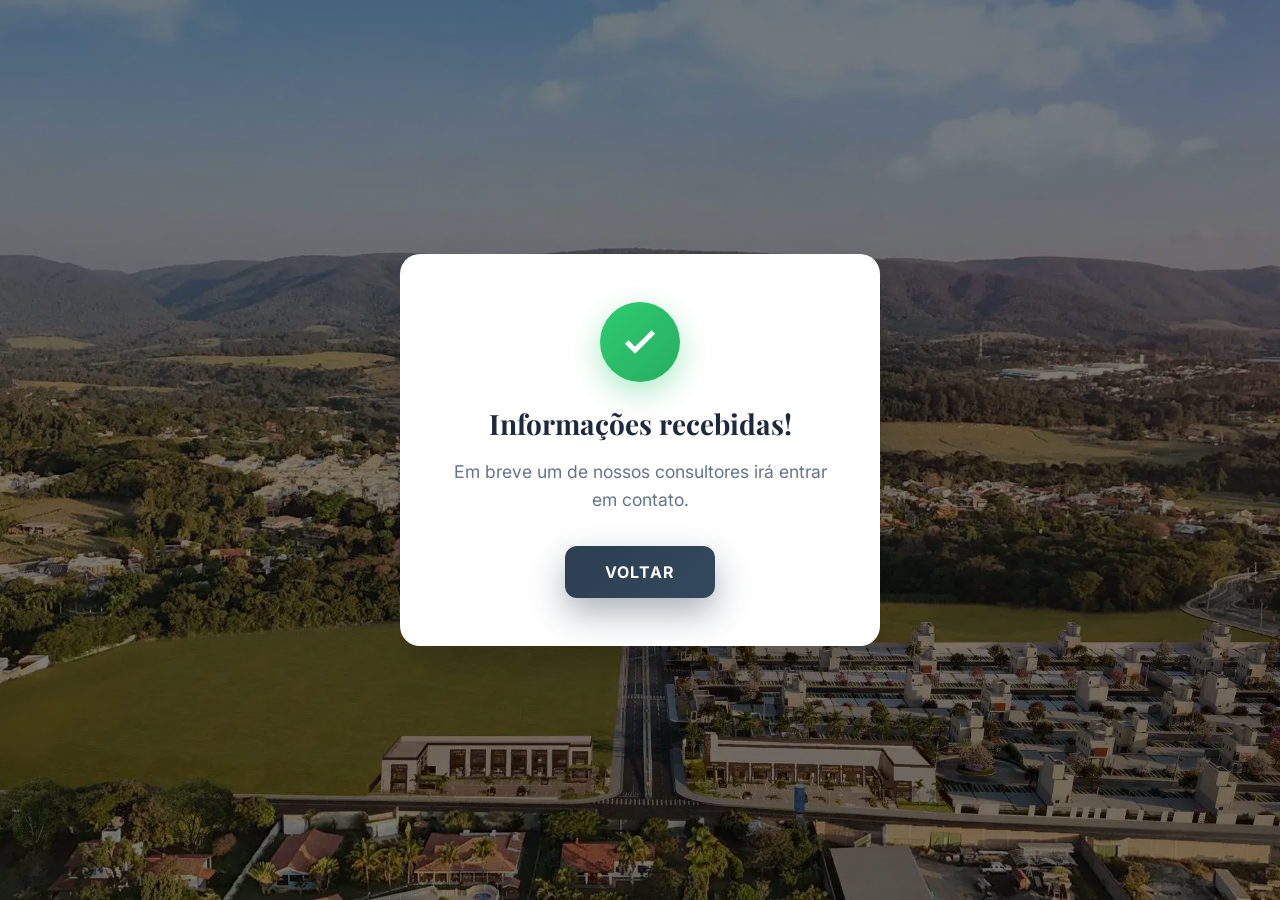
<file: sucesso.html>
<!DOCTYPE html>
<html lang="pt-BR">
<head>
  <meta charset="UTF-8">
  <meta name="viewport" content="width=device-width, initial-scale=1.0, user-scalable=no">
  <title>Mensagem Enviada - Las Villas Serra do Japi</title>
  <meta name="description" content="Obrigado pelo seu contato! Em breve um de nossos consultores irá entrar em contato.">
  <meta name="keywords" content="Las Villas Serra do Japi, casas Jundiaí, bairro Medeiros, casas com rooftop, condomínio fechado, Serra do Japi, casas alto padrão, Grupo Lar, lazer completo, lançamento imobiliário">
  <meta name="robots" content="noindex, nofollow">

  <!-- Open Graph -->
  <meta property="og:title" content="Las Villas Serra do Japi | Condomínio de Casas em Jundiaí" />
  <meta property="og:description" content="Condomínio fechado com casas amplas, rooftop privativo, lazer completo e vista para a Serra do Japi. Viva no bairro mais valorizado de Jundiaí!" />
  <meta property="og:image" content="https://www.lasvillasjundiai.com.br/img/alameda.webp" />
  <meta property="og:url" content="https://www.lasvillasjundiai.com.br/sucesso" />
  <meta property="og:type" content="website" />

  <!-- Twitter Card -->
  <meta name="twitter:card" content="summary_large_image" />
  <meta name="twitter:title" content="Las Villas Serra do Japi | Casas com Vista para a Serra do Japi" />
  <meta name="twitter:description" content="Casas de 145 a 178 m² com rooftop, lazer completo e infraestrutura premium no bairro Medeiros, Jundiaí." />
  <meta name="twitter:image" content="https://www.lasvillasjundiai.com.br/img/alameda.webp" />

  <!-- Favicon -->
  <link rel="icon" href="img/favicon.png" type="image/x-icon">

  <!-- Fonts -->
  <link rel="preconnect" href="https://fonts.googleapis.com">
  <link rel="preconnect" href="https://fonts.gstatic.com" crossorigin>
  <link href="https://fonts.googleapis.com/css2?family=Inter:wght@400;500;600;700&family=Playfair+Display:wght@600;700&display=swap" rel="stylesheet">

  <!-- Google tag (gtag.js) -->
  <script async src="https://www.googletagmanager.com/gtag/js?id=AW-18023148058"></script>
  <script>
    window.dataLayer = window.dataLayer || [];
    function gtag(){dataLayer.push(arguments);}
    gtag('js', new Date());

    // Google Analytics
    gtag('config', 'G-XPSFJFZ2KP');

    // Google Ads
    gtag('config', 'AW-18023148058');
  </script>

  <!-- Event snippet for Enviar formulário de lead conversion page -->
  <script>
    gtag('event', 'conversion', {'send_to': 'AW-18023148058/rp8uCMzhzo4cEJrUjZJD'});
  </script>

  <style>
    :root {
      --primary: #2c3e50;
      --primary-light: #34495e;
      --accent: #e67e22;
      --accent-light: #f39c12;
      --white: #ffffff;
      --gray-800: #1e293b;
      --font-primary: "Inter", -apple-system, BlinkMacSystemFont, sans-serif;
      --font-display: "Playfair Display", Georgia, serif;
      --shadow-2xl: 0 25px 50px -12px rgb(0 0 0 / 0.25);
      --transition: all 0.3s cubic-bezier(0.4, 0, 0.2, 1);
    }

    *, *::before, *::after {
      box-sizing: border-box;
      margin: 0;
      padding: 0;
    }

    html, body {
      height: 100%;
      overflow: hidden;
    }

    body {
      font-family: var(--font-primary);
      -webkit-font-smoothing: antialiased;
      -moz-osx-font-smoothing: grayscale;
    }

    .success-page {
      position: relative;
      width: 100%;
      height: 100vh;
      background: url("img/vista-aerea.webp") no-repeat center center;
      background-size: cover;
      display: flex;
      align-items: center;
      justify-content: center;
    }

    .success-overlay {
      position: absolute;
      inset: 0;
      background: rgba(0, 0, 0, 0.5);
      z-index: 1;
    }

    .success-popup {
      position: relative;
      z-index: 2;
      background: var(--white);
      padding: 3rem 2.5rem;
      border-radius: 20px;
      box-shadow: var(--shadow-2xl);
      text-align: center;
      max-width: 480px;
      width: 90%;
      animation: popupFadeIn 0.6s ease-out;
    }

    @keyframes popupFadeIn {
      from {
        opacity: 0;
        transform: translateY(30px) scale(0.95);
      }
      to {
        opacity: 1;
        transform: translateY(0) scale(1);
      }
    }

    .success-icon {
      width: 80px;
      height: 80px;
      margin: 0 auto 1.5rem;
      background: linear-gradient(135deg, #2ecc71, #27ae60);
      border-radius: 50%;
      display: flex;
      align-items: center;
      justify-content: center;
      box-shadow: 0 10px 30px rgba(46, 204, 113, 0.4);
    }

    .success-icon svg {
      width: 40px;
      height: 40px;
      stroke: var(--white);
      stroke-width: 3;
      fill: none;
    }

    .success-popup h1 {
      font-family: var(--font-display);
      font-size: 1.75rem;
      font-weight: 700;
      color: var(--gray-800);
      margin-bottom: 1rem;
      line-height: 1.3;
    }

    .success-popup p {
      font-size: 1.1rem;
      color: #64748b;
      line-height: 1.6;
      margin-bottom: 2rem;
    }

    .btn-voltar {
      display: inline-block;
      padding: 1rem 2.5rem;
      font-size: 1rem;
      font-weight: 700;
      text-decoration: none;
      text-transform: uppercase;
      letter-spacing: 1px;
      border: none;
      border-radius: 12px;
      background: linear-gradient(135deg, var(--primary), var(--primary-light));
      color: var(--white);
      cursor: pointer;
      transition: var(--transition);
      box-shadow: 0 15px 35px rgba(44, 62, 80, 0.4);
    }

    .btn-voltar:hover {
      background: linear-gradient(135deg, var(--accent), var(--accent-light));
      transform: translateY(-4px);
      box-shadow: 0 20px 45px rgba(230, 126, 34, 0.5);
    }

    .btn-voltar:active {
      transform: translateY(-2px);
    }

    /* Mobile */
    @media (max-width: 768px) {
      .success-popup {
        padding: 2rem 1.5rem;
        margin: 1rem;
      }

      .success-popup h1 {
        font-size: 1.5rem;
      }

      .success-popup p {
        font-size: 1rem;
      }

      .success-icon {
        width: 64px;
        height: 64px;
      }

      .success-icon svg {
        width: 32px;
        height: 32px;
      }
    }
  </style>
</head>

<body>
  <div class="success-page">
    <div class="success-overlay"></div>
    
    <div class="success-popup">
      <div class="success-icon">
        <svg viewBox="0 0 24 24">
          <polyline points="20 6 9 17 4 12"></polyline>
        </svg>
      </div>
      
      <h1>Informações recebidas!</h1>
      <p>Em breve um de nossos consultores irá entrar em contato.</p>
      
      <a href="https://www.lasvillasjundiai.com.br/" class="btn-voltar" data-testid="btn-voltar-home">
        Voltar
      </a>
    </div>
  </div>
</body>
</html>
</file>
